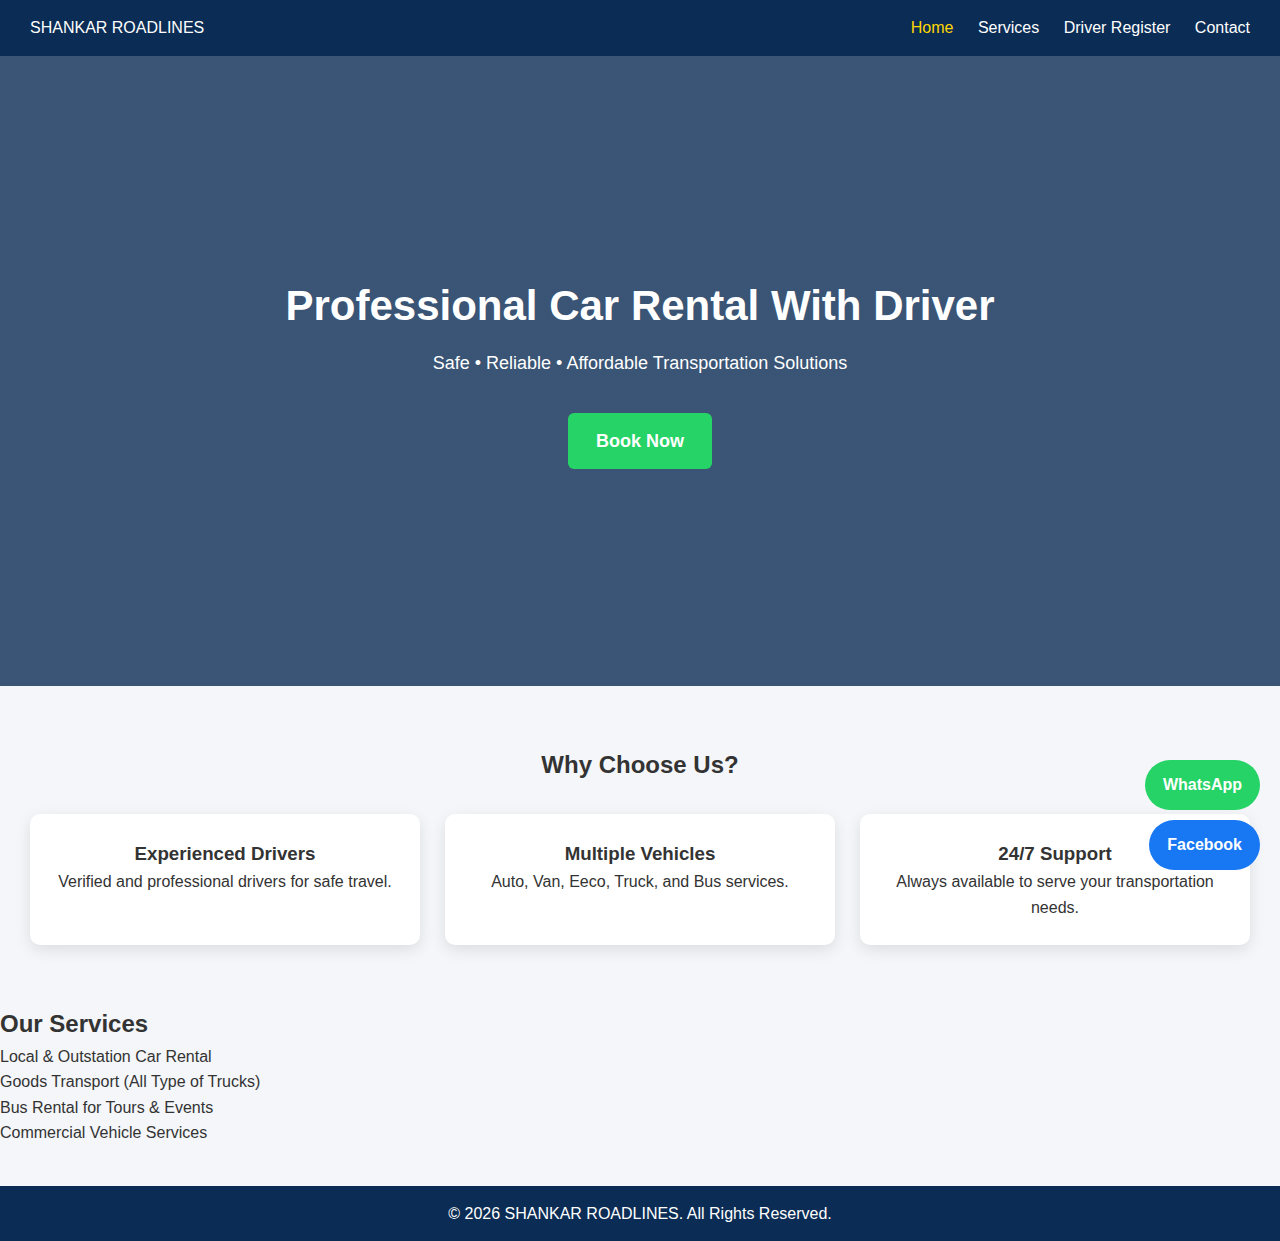
<file: index.html>
<!DOCTYPE html>
<html lang="en">
<head>
    <meta charset="UTF-8">
    <title>SHANKAR ROADLINES | Car Rental With Driver</title>
    <meta name="viewport" content="width=device-width, initial-scale=1.0">
    
    <!-- CSS -->
    <link rel="stylesheet" href="style.css">
</head>
<body>

    <!-- HEADER -->
    <header class="header">
        <div 
            <h1>SHANKAR ROADLINES</h1>
        </div>

        <nav class="nav">
            <a href="index.html" class="active">Home</a>
            <a href="services.html">Services</a>
            <a href="driver-register.html">Driver Register</a>
            <a href="contact.html">Contact</a>
        </nav>
    </header>

    <!-- HERO SECTION -->
    <section class="hero">
        <div class="hero-content">
            <h2>Professional Car Rental With Driver</h2>
            <p>Safe • Reliable • Affordable Transportation Solutions</p>
            <a><a 
             href="https://wa.me/9863026441?text=Hello%20I%20want%20to%20book%20a%20vehicle%20from%20SHANKAR%20ROADLINES" 
                class="book-btn" 
                target="_blank">
                Book Now
</a>
</a>
        </div>
    </section>

    <!-- ABOUT SECTION -->
    <section class="about">
        <h2>Why Choose Us?</h2>
        <div class="about-cards">
            <div class="card">
                <h3>Experienced Drivers</h3>
                <p>Verified and professional drivers for safe travel.</p>
            </div>
            <div class="card">
                <h3>Multiple Vehicles</h3>
                <p>Auto, Van, Eeco, Truck, and Bus services.</p>
            </div>
            <div class="card">
                <h3>24/7 Support</h3>
                <p>Always available to serve your transportation needs.</p>
            </div>
        </div>
    </section>

    <!-- SERVICES PREVIEW -->
    <section class="services-preview">
        <h2>Our Services</h2>
        <ul>
            <li>Local & Outstation Car Rental</li>
            <li>Goods Transport (All Type of Trucks)</li>
            <li>Bus Rental for Tours & Events</li>
            <li>Commercial Vehicle Services</li>
        </ul>
    </section>

    <!-- FOOTER -->
    <footer class="footer">
        <p>© 2026 SHANKAR ROADLINES. All Rights Reserved.</p>
    </footer>

    <!-- FLOATING BUTTONS -->
    <a href="https://wa.me/9863026441" class="whatsapp" target="_blank">WhatsApp</a>
    <a href="https://www.facebook.com/share/1DAVZvx9yg/" class="facebook" target="_blank">Facebook</a>

</body>
</html>
</file>
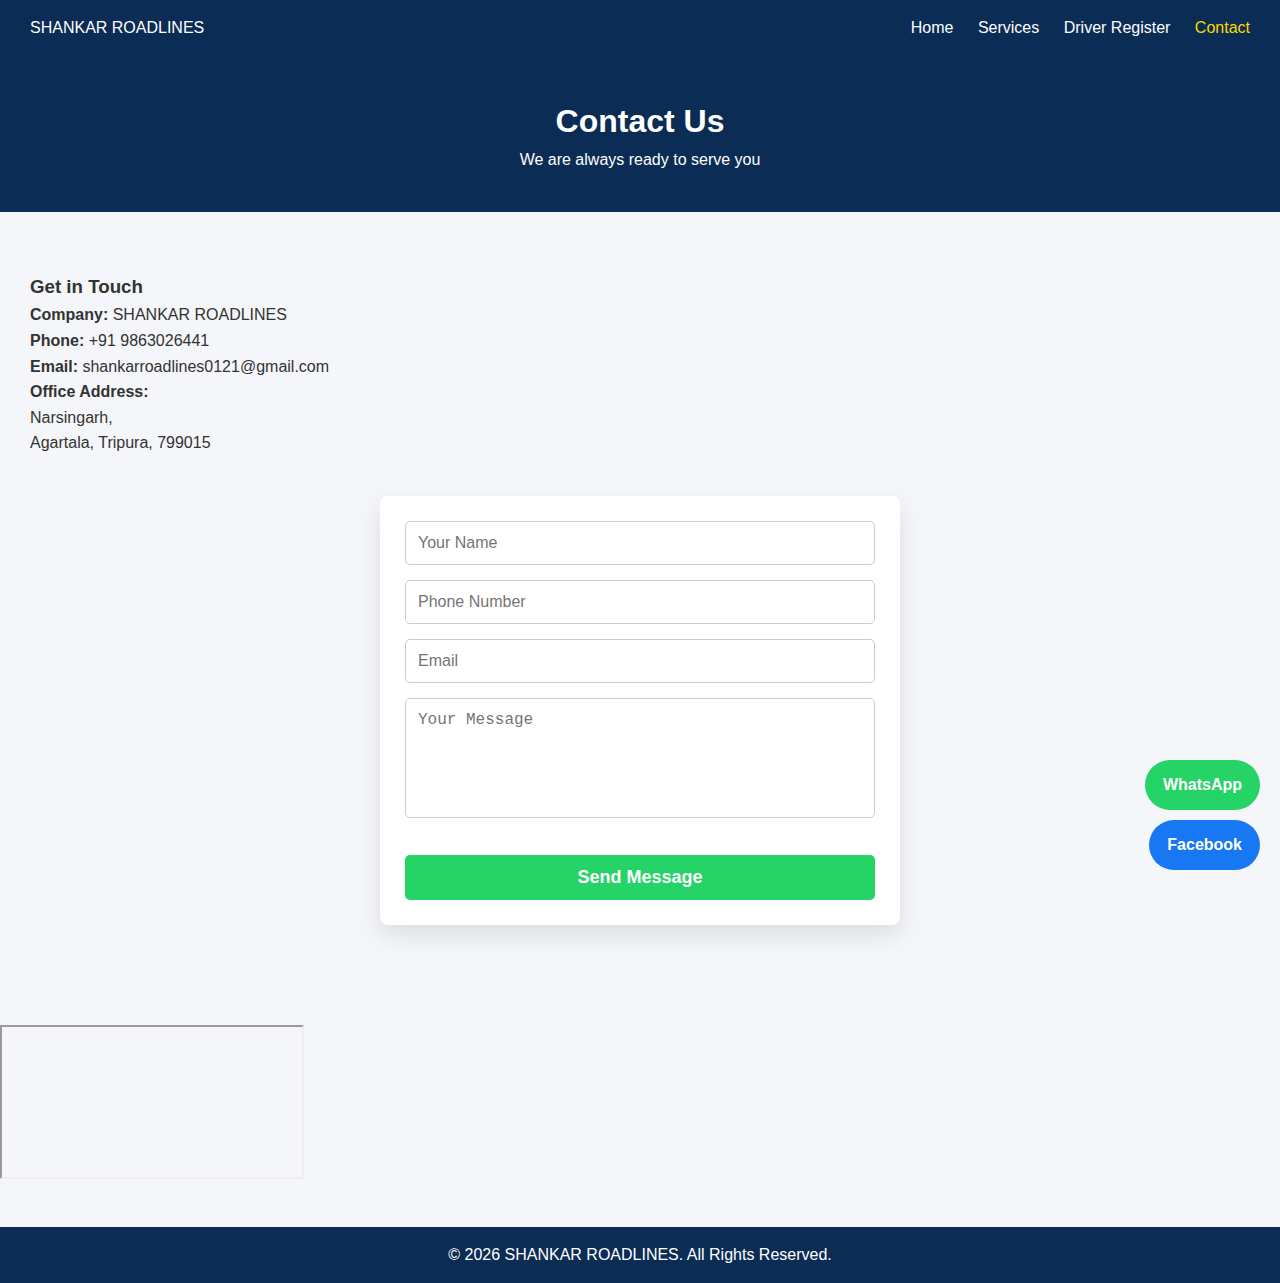
<file: contact.html>
<!DOCTYPE html>
<html lang="en">
<head>
    <meta charset="UTF-8">
    <title>Contact Us | SHANKAR ROADLINES</title>
    <meta name="viewport" content="width=device-width, initial-scale=1.0">

    <!-- CSS -->
    <link rel="stylesheet" href="style.css">
</head>
<body>

    <!-- HEADER -->
    <header class="header">
        <div 
            <h1>SHANKAR ROADLINES</h1>
        </div>

        <nav class="nav">
            <a href="index.html">Home</a>
            <a href="services.html">Services</a>
            <a href="driver-register.html">Driver Register</a>
            <a href="contact.html" class="active">Contact</a>
        </nav>
    </header>

    <!-- PAGE BANNER -->
    <section class="page-banner">
        <h2>Contact Us</h2>
        <p>We are always ready to serve you</p>
    </section>

    <!-- CONTACT SECTION -->
    <section class="contact-section">
        <div class="contact-info">
            <h3>Get in Touch</h3>
            <p><strong>Company:</strong> SHANKAR ROADLINES</p>
            <p><strong>Phone:</strong> +91 9863026441</p>
            <p><strong>Email:</strong> shankarroadlines0121@gmail.com</p>
            <p><strong>Office Address:</strong><br>
                Narsingarh,<br>
                Agartala, Tripura, 799015
            </p>
        </div>

        <form id="contactForm">
  <input type="text" id="cname" placeholder="Your Name" required>
  <input type="tel" id="cphone" placeholder="Phone Number" required>
  <input type="email" id="cemail" placeholder="Email" required>
  <textarea id="cmessage" placeholder="Your Message" required></textarea>

  <button type="submit" class="book-btn">Send Message</button>
</form>

    </section>

    <!-- MAP (OPTIONAL) -->
    <section class="map-section">
        <iframe 
            src="https://goo.gl/maps/zgPuP1Uejg6pCVgn9?g_st=awb"
            loading="lazy">
        </iframe>
    </section>

    <!-- FOOTER -->
    <footer class="footer">
        <p>© 2026 SHANKAR ROADLINES. All Rights Reserved.</p>
    </footer>

    <!-- FLOATING BUTTONS -->
    <a href="https://wa.me/9863026441" class="whatsapp" target="_blank">WhatsApp</a>
    <a href="https://www.facebook.com/share/1DAVZvx9yg/" class="facebook" target="_blank">Facebook</a>
<script>
document.getElementById("contactForm").addEventListener("submit", function(e) {
  e.preventDefault();

  let name = document.getElementById("cname").value;
  let phone = document.getElementById("cphone").value;
  let email = document.getElementById("cemail").value;
  let message = document.getElementById("cmessage").value;

  let whatsappMessage =
`📩 *NEW CONTACT MESSAGE*
Name: ${name}
Phone: ${phone}
Email: ${email}
Message: ${message}`;

  let whatsappNumber = "9863026441"; // YOUR BUSINESS NUMBER
  let url = "https://wa.me/" + whatsappNumber + "?text=" + encodeURIComponent(whatsappMessage);

  window.open(url, "_blank");
});
</script>

</body>
</html>
</file>
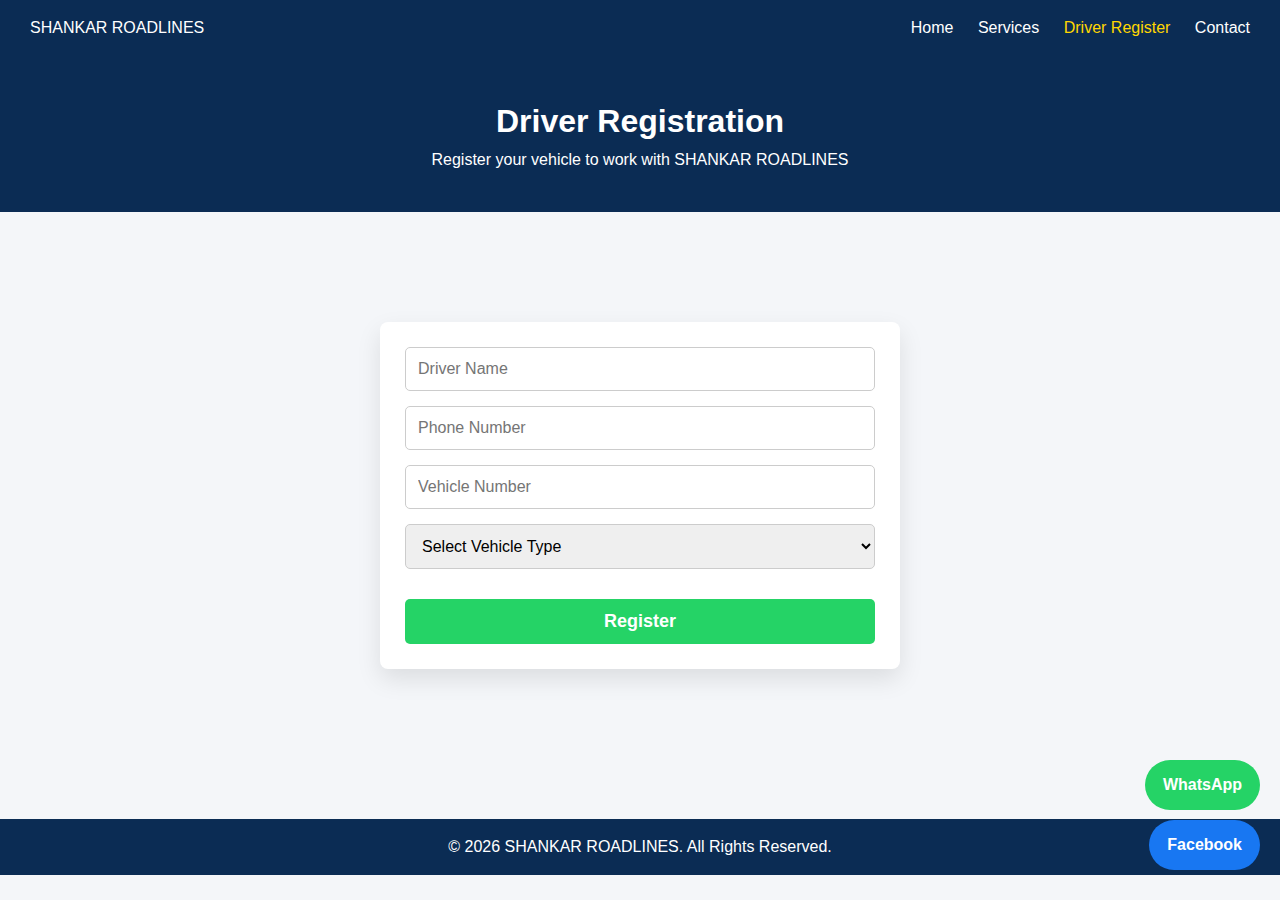
<file: driver-register.html>
<!DOCTYPE html>
<html lang="en">
<head>
    <meta charset="UTF-8">
    <title>Driver Registration | SHANKAR ROADLINES</title>
    <meta name="viewport" content="width=device-width, initial-scale=1.0">

    <!-- CSS -->
    <link rel="stylesheet" href="style.css">
</head>
<body>

    <!-- HEADER -->
    <header class="header">
        <div 
            <h1>SHANKAR ROADLINES</h1>
        </div>

        <nav class="nav">
            <a href="index.html">Home</a>
            <a href="services.html">Services</a>
            <a href="driver-register.html" class="active">Driver Register</a>
            <a href="contact.html">Contact</a>
        </nav>
    </header>

    <!-- PAGE TITLE -->
    <section class="page-banner">
        <h2>Driver Registration</h2>
        <p>Register your vehicle to work with SHANKAR ROADLINES</p>
    </section>

    <!-- DRIVER REGISTRATION FORM -->
    <section class="form-section">
      <form id="driverForm">
  <input type="text" id="dname" placeholder="Driver Name" required>
  <input type="tel" id="dphone" placeholder="Phone Number" required>
  <input type="text" id="dvehicleNo" placeholder="Vehicle Number" required>

  <select id="dvehicleType" required>
    <option value="">Select Vehicle Type</option>
    <option>Auto</option>
    <option>Ertiga</option>
    <option>Dzire</option>
    <option>Tata Tigor</option>
    <option>Maruti Van</option>
    <option>Eeco</option>
    <option>Truck</option>
    <option>Bus</option>
  </select>

  <button type="submit" class="book-btn">Register</button>
</form>

    </section>

   

    <!-- FOOTER -->
    <footer class="footer">
        <p>© 2026 SHANKAR ROADLINES. All Rights Reserved.</p>
    </footer>

    <!-- FLOATING BUTTONS -->
    <a href="https://wa.me/9863026441" class="whatsapp" target="_blank">WhatsApp</a>
    <a href="https://www.facebook.com/share/1DAVZvx9yg/" class="facebook" target="_blank">Facebook</a>

    <!-- JS -->
    <script>
        

        function viewDrivers() {
            const pass = document.getElementById("adminPassword").value;
            if (pass !== ADMIN_PASSWORD) {
                alert("Access Denied!");
                return;
            }

            const drivers = JSON.parse(localStorage.getItem("drivers")) || [];
            const list = document.getElementById("driverList");
            list.innerHTML = "";

            if (drivers.length === 0) {
                list.innerHTML = "<p>No drivers registered yet.</p>";
                return;
            }

            drivers.forEach((d, i) => {
                list.innerHTML += `
                    <div class="driver-card">
                        <p><strong>${i + 1}. ${d.name}</strong></p>
                        <p>Vehicle: ${d.carNumber}</p>
                        <p>Category: ${d.category}</p>
                        <p>Address: ${d.address}</p>
                    </div>
                `;
            });
        }
    </script>
<script>
document.getElementById("driverForm").addEventListener("submit", function(e) {
  e.preventDefault();

  let name = document.getElementById("dname").value;
  let phone = document.getElementById("dphone").value;
  let vehicleNo = document.getElementById("dvehicleNo").value;
  let vehicleType = document.getElementById("dvehicleType").value;

  let message =
`🚖 *NEW DRIVER REGISTRATION*
Name: ${name}
Phone: ${phone}
Vehicle No: ${vehicleNo}
Vehicle Type: ${vehicleType}`;

  let whatsappNumber = "91XXXXXXXXXX"; // YOUR BUSINESS NUMBER
  let url = "https://wa.me/" + whatsappNumber + "?text=" + encodeURIComponent(message);

  window.open(url, "_blank");
});
</script>

</body>
</html>
</file>
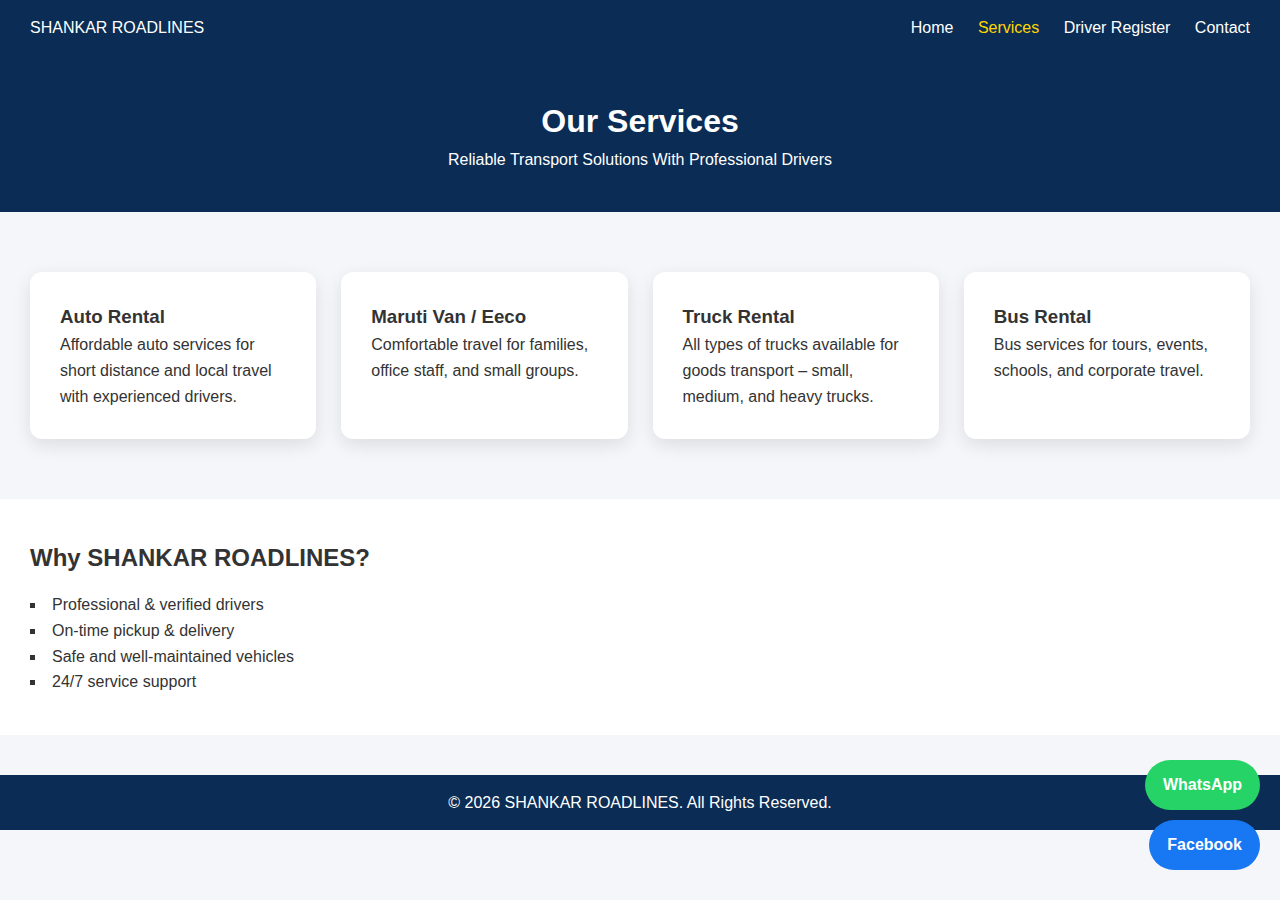
<file: services.html>
<!DOCTYPE html>
<html lang="en">
<head>
    <meta charset="UTF-8">
    <title>Services | SHANKAR ROADLINES</title>
    <meta name="viewport" content="width=device-width, initial-scale=1.0">

    <!-- CSS -->
    <link rel="stylesheet" href="style.css">
</head>
<body>

    <!-- HEADER -->
    <header class="header">
        <div
            <h1>SHANKAR ROADLINES</h1>
        </div>

        <nav class="nav">
            <a href="index.html">Home</a>
            <a href="services.html" class="active">Services</a>
            <a href="driver-register.html">Driver Register</a>
            <a href="contact.html">Contact</a>
        </nav>
    </header>

    <!-- PAGE BANNER -->
    <section class="page-banner">
        <h2>Our Services</h2>
        <p>Reliable Transport Solutions With Professional Drivers</p>
    </section>

    <!-- SERVICES SECTION -->
    <section class="services">
        <div class="service-card">
            <h3>Auto Rental</h3>
            <p>Affordable auto services for short distance and local travel with experienced drivers.</p>
        </div>

        <div class="service-card">
            <h3>Maruti Van / Eeco</h3>
            <p>Comfortable travel for families, office staff, and small groups.</p>
        </div>

        <div class="service-card">
            <h3>Truck Rental</h3>
            <p>All types of trucks available for goods transport – small, medium, and heavy trucks.</p>
        </div>

        <div class="service-card">
            <h3>Bus Rental</h3>
            <p>Bus services for tours, events, schools, and corporate travel.</p>
        </div>
    </section>

    <!-- EXTRA INFO -->
    <section class="service-info">
        <h2>Why SHANKAR ROADLINES?</h2>
        <ul>
            <li>Professional & verified drivers</li>
            <li>On-time pickup & delivery</li>
            <li>Safe and well-maintained vehicles</li>
            <li>24/7 service support</li>
        </ul>
    </section>

    <!-- FOOTER -->
    <footer class="footer">
        <p>© 2026 SHANKAR ROADLINES. All Rights Reserved.</p>
    </footer>

    <!-- FLOATING BUTTONS -->
    <a href="https://wa.me/9863026441" class="whatsapp" target="_blank">WhatsApp</a>
    <a href="https://www.facebook.com/share/1DAVZvx9yg/" class="facebook" target="_blank">Facebook</a>

</body>
</html>
</file>
<file: style.css>
/* ===============================
   SHANKAR ROADLINES – STYLE.CSS
   Professional Corporate Design
================================ */

/* RESET */
* {
    margin: 0;
    padding: 0;
    box-sizing: border-box;
}

/* GLOBAL */
body {
    font-family: "Segoe UI", Arial, sans-serif;
    background-color: #f4f6f9;
    color: #333;
    line-height: 1.6;
}

a {
    text-decoration: none;
}

/* HEADER */
.header {
    background: #0b2c54;
    color: #fff;
    padding: 15px 30px;
    display: flex;
    align-items: center;
    justify-content: space-between;
    flex-wrap: wrap;
}

.logo-area {
    display: flex;
    align-items: center;
    gap: 10px;
}

.logo {
    height: 50px;
}

.logo-area h1 {
    font-size: 22px;
    font-weight: 700;
}

/* NAVIGATION */
.nav a {
    color: #fff;
    margin-left: 20px;
    font-weight: 500;
    position: relative;
}

.nav a.active,
.nav a:hover {
    color: #ffd700;
}

/* HERO */
.hero {
    background: linear-gradient(rgba(11,44,84,0.8), rgba(11,44,84,0.8)),
                url('https://images.unsplash.com/photo-1503376780353-7e6692767b70');
    background-size: cover;
    background-position: center;
    height: 70vh;
    display: flex;
    align-items: center;
    justify-content: center;
    color: #fff;
    text-align: center;
}

.hero h2 {
    font-size: 42px;
    margin-bottom: 10px;
}

.hero p {
    font-size: 18px;
    margin-bottom: 20px;
}

/* WhatsApp Book Button */
.book-btn {
  display: inline-block;
  padding: 14px 28px;
  background: #25D366;
  color: white;
  font-size: 18px;
  font-weight: bold;
  border-radius: 6px;
  text-decoration: none;
  margin-top: 15px;
}

.book-btn:hover {
  background: #1ebe5d;
}


/* PAGE BANNER */
.page-banner {
    background: #0b2c54;
    color: #fff;
    padding: 40px 20px;
    text-align: center;
}

.page-banner h2 {
    font-size: 32px;
}

/* ABOUT SECTION */
.about {
    padding: 60px 30px;
    text-align: center;
}

.about-cards {
    display: grid;
    grid-template-columns: repeat(auto-fit, minmax(250px, 1fr));
    gap: 25px;
    margin-top: 30px;
}

.card {
    background: #fff;
    padding: 25px;
    border-radius: 10px;
    box-shadow: 0 5px 15px rgba(0,0,0,0.1);
}

/* SERVICES */
.services {
    padding: 60px 30px;
    display: grid;
    grid-template-columns: repeat(auto-fit, minmax(250px, 1fr));
    gap: 25px;
}

.service-card {
    background: #fff;
    padding: 30px;
    border-radius: 12px;
    box-shadow: 0 6px 18px rgba(0,0,0,0.1);
    transition: 0.3s;
}

.service-card:hover {
    transform: translateY(-5px);
}

/* SERVICE INFO */
.service-info {
    padding: 40px 30px;
    background: #fff;
}

.service-info ul {
    margin-top: 15px;
    list-style: square inside;
}

/* FORMS */
.form-section,
.contact-section {
    padding: 60px 30px;
}

/* ============================
   DRIVER REGISTRATION FORM
============================ */

#driverForm {
  max-width: 520px;
  margin: 50px auto;
  padding: 25px;
  background: #ffffff;
  border-radius: 8px;
  box-shadow: 0 10px 25px rgba(0,0,0,0.1);
}

#driverForm input,
#driverForm select {
  width: 100%;
  padding: 12px;
  margin-bottom: 15px;
  border: 1px solid #ccc;
  border-radius: 5px;
  font-size: 16px;
  outline: none;
}

#driverForm input:focus,
#driverForm select:focus {
  border-color: #25D366;
}

#driverForm button {
  width: 100%;
  background: #25D366;
  color: white;
  font-size: 18px;
  padding: 12px;
  border: none;
  border-radius: 5px;
  cursor: pointer;
}

#driverForm button:hover {
  background: #1ebe5d;
}

/* Mobile Responsive */
@media (max-width: 600px) {
  #driverForm {
    margin: 20px;
    padding: 20px;
  }
}



/* =========================
   CONTACT PAGE FORM DESIGN
========================= */

#contactForm {
  max-width: 520px;
  margin: 40px auto;
  padding: 25px;
  background: #ffffff;
  border-radius: 8px;
  box-shadow: 0 10px 25px rgba(0,0,0,0.1);
}

#contactForm input,
#contactForm textarea {
  width: 100%;
  padding: 12px;
  margin-bottom: 15px;
  border: 1px solid #ccc;
  border-radius: 5px;
  font-size: 16px;
  outline: none;
}

#contactForm input:focus,
#contactForm textarea:focus {
  border-color: #25D366;
}

#contactForm textarea {
  resize: none;
  height: 120px;
}

#contactForm button {
  width: 100%;
  background: #25D366;
  color: white;
  font-size: 18px;
  padding: 12px;
  border: none;
  border-radius: 5px;
  cursor: pointer;
}

#contactForm button:hover {
  background: #1ebe5d;
}


/* FOOTER */
.footer {
    background: #0b2c54;
    color: #fff;
    text-align: center;
    padding: 15px;
    margin-top: 40px;
}

/* FLOATING BUTTONS */
.whatsapp,
.facebook {
    position: fixed;
    right: 20px;
    color: #fff;
    padding: 12px 18px;
    border-radius: 30px;
    font-weight: bold;
    z-index: 999;
}

.whatsapp {
    bottom: 90px;
    background: #25D366;
}

.facebook {
    bottom: 30px;
    background: #1877F2;
}

/* RESPONSIVE */
@media (max-width: 768px) {
    .hero h2 {
        font-size: 30px;
    }

    .nav a {
        margin: 10px;
        display: inline-block;
    }
}
</file>
